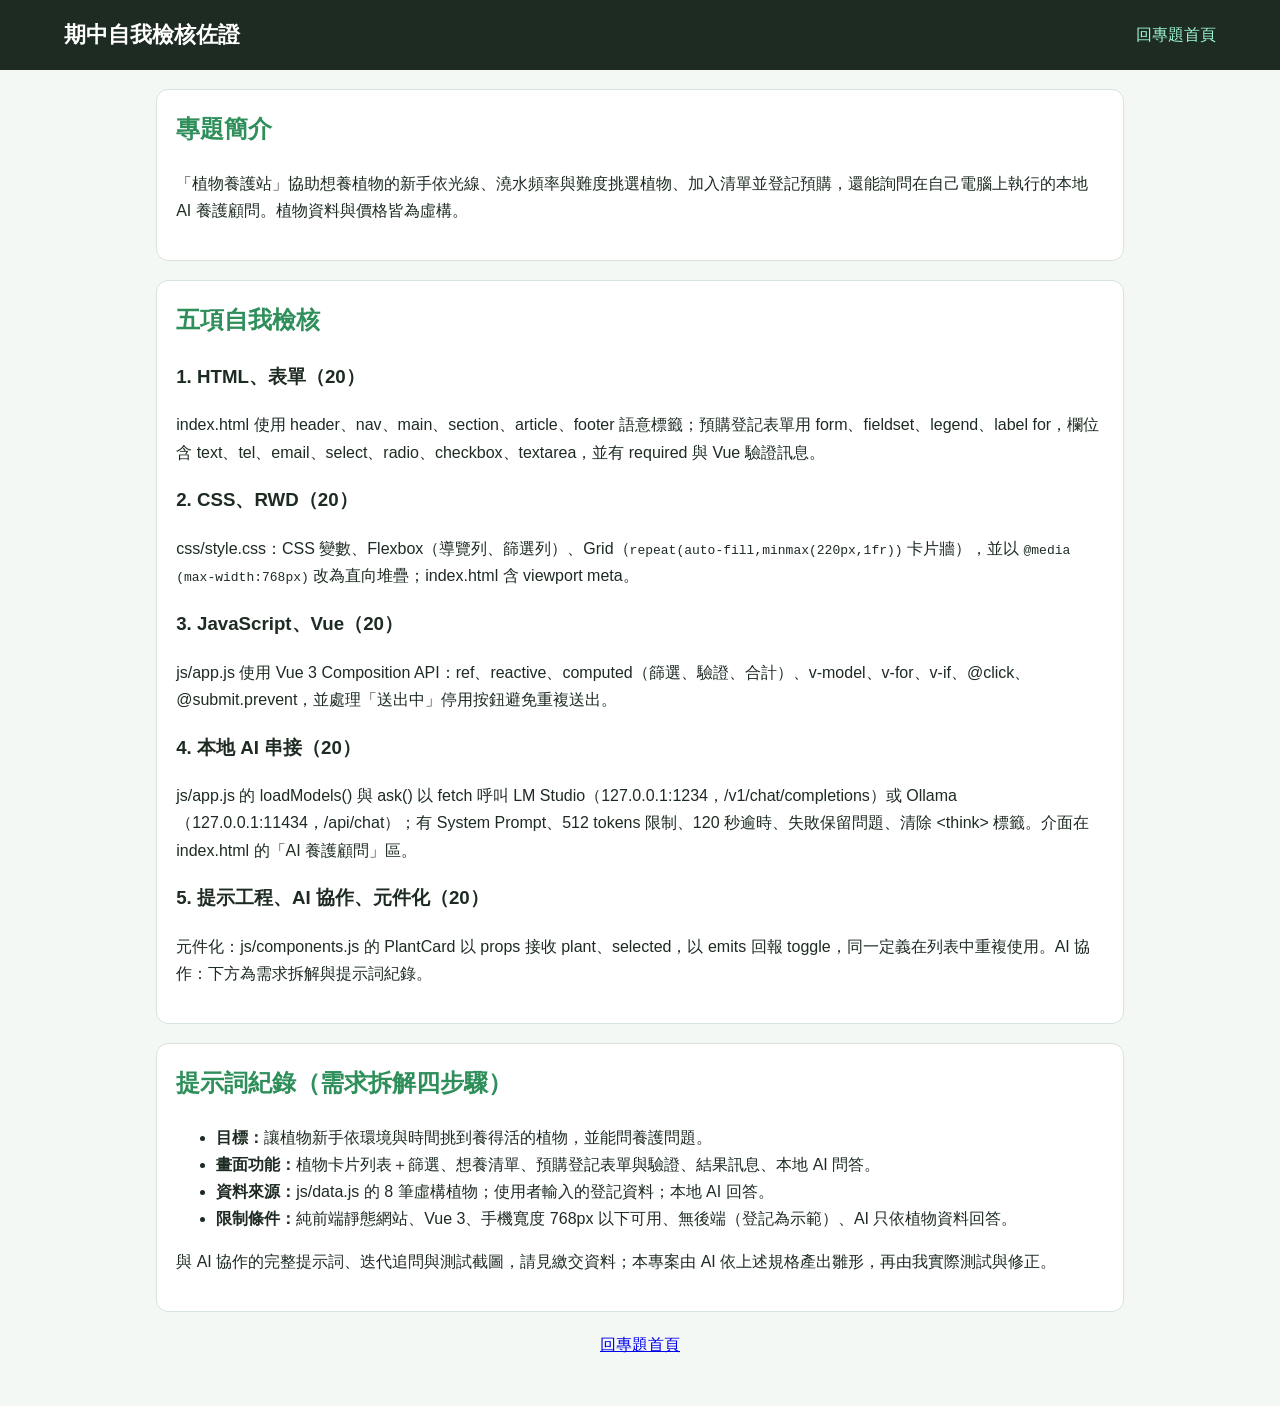
<file: evidence.html>
<!DOCTYPE html>
<html lang="zh-Hant">
<head><meta charset="utf-8"><meta name="viewport" content="width=device-width, initial-scale=1">
<title>期中自我檢核佐證｜植物養護站</title><link rel="stylesheet" href="css/style.css"></head>
<body>
<header class="site-header"><h1>期中自我檢核佐證</h1><nav aria-label="主選單"><a href="index.html">回專題首頁</a></nav></header>
<main>
<section><h2>專題簡介</h2>
<p>「植物養護站」協助想養植物的新手依光線、澆水頻率與難度挑選植物、加入清單並登記預購，還能詢問在自己電腦上執行的本地 AI 養護顧問。植物資料與價格皆為虛構。</p></section>
<section><h2>五項自我檢核</h2>
<h3>1. HTML、表單（20）</h3>
<p>index.html 使用 header、nav、main、section、article、footer 語意標籤；預購登記表單用 form、fieldset、legend、label for，欄位含 text、tel、email、select、radio、checkbox、textarea，並有 required 與 Vue 驗證訊息。</p>
<h3>2. CSS、RWD（20）</h3>
<p>css/style.css：CSS 變數、Flexbox（導覽列、篩選列）、Grid（<code>repeat(auto-fill,minmax(220px,1fr))</code> 卡片牆），並以 <code>@media (max-width:768px)</code> 改為直向堆疊；index.html 含 viewport meta。</p>
<h3>3. JavaScript、Vue（20）</h3>
<p>js/app.js 使用 Vue 3 Composition API：ref、reactive、computed（篩選、驗證、合計）、v-model、v-for、v-if、@click、@submit.prevent，並處理「送出中」停用按鈕避免重複送出。</p>
<h3>4. 本地 AI 串接（20）</h3>
<p>js/app.js 的 loadModels() 與 ask() 以 fetch 呼叫 LM Studio（127.0.0.1:1234，/v1/chat/completions）或 Ollama（127.0.0.1:11434，/api/chat）；有 System Prompt、512 tokens 限制、120 秒逾時、失敗保留問題、清除 &lt;think&gt; 標籤。介面在 index.html 的「AI 養護顧問」區。</p>
<h3>5. 提示工程、AI 協作、元件化（20）</h3>
<p>元件化：js/components.js 的 PlantCard 以 props 接收 plant、selected，以 emits 回報 toggle，同一定義在列表中重複使用。AI 協作：下方為需求拆解與提示詞紀錄。</p></section>
<section><h2>提示詞紀錄（需求拆解四步驟）</h2>
<ul>
<li><strong>目標：</strong>讓植物新手依環境與時間挑到養得活的植物，並能問養護問題。</li>
<li><strong>畫面功能：</strong>植物卡片列表＋篩選、想養清單、預購登記表單與驗證、結果訊息、本地 AI 問答。</li>
<li><strong>資料來源：</strong>js/data.js 的 8 筆虛構植物；使用者輸入的登記資料；本地 AI 回答。</li>
<li><strong>限制條件：</strong>純前端靜態網站、Vue 3、手機寬度 768px 以下可用、無後端（登記為示範）、AI 只依植物資料回答。</li>
</ul>
<p>與 AI 協作的完整提示詞、迭代追問與測試截圖，請見繳交資料；本專案由 AI 依上述規格產出雛形，再由我實際測試與修正。</p></section>
</main>
<footer><p><a href="index.html">回專題首頁</a></p></footer>
</body></html>
</file>
<file: css/style.css>
:root{--bg:#f4f8f4;--ink:#1d2b22;--main:#2f8f5b;--ok:#10b981;--err:#c0392b;--card:#fff;--line:#d9e4dc}
*{box-sizing:border-box}
body{margin:0;font-family:"Noto Sans TC","Microsoft JhengHei",sans-serif;background:var(--bg);color:var(--ink);line-height:1.7}
.site-header{display:flex;justify-content:space-between;align-items:center;flex-wrap:wrap;gap:.5rem;padding:1rem 5%;background:var(--ink);color:#fff}
.site-header h1{margin:0;font-size:1.4rem}
nav{display:flex;gap:1rem}nav a{color:#9ff5d6;text-decoration:none}
main,footer{max-width:1000px;margin:auto;padding:0 1rem}
section{background:var(--card);border:1px solid var(--line);border-radius:12px;padding:1.2rem;margin:1.2rem 0}
h2{margin-top:0;color:var(--main)}
.filters{display:flex;flex-wrap:wrap;gap:1rem;align-items:end}
.grid{display:grid;grid-template-columns:repeat(auto-fill,minmax(220px,1fr));gap:1rem}
.card{border:1px solid var(--line);border-radius:10px;padding:1rem;display:flex;flex-direction:column;gap:.3rem}
.card h3{margin:0}.tag{color:#555;font-size:.9rem;margin:0}
fieldset{border:1px solid var(--line);border-radius:8px;margin-bottom:1rem}
.row{display:grid;grid-template-columns:1fr 2fr;gap:.5rem 1rem;align-items:center;margin-bottom:.6rem}
.row2{display:flex;flex-wrap:wrap;gap:1rem;align-items:end}
.row .err{grid-column:2}
label{font-weight:600}label.inline{font-weight:400;margin-right:1rem}
input,select,textarea{font:inherit;padding:.4rem .6rem;border:1px solid var(--line);border-radius:6px;max-width:100%}
textarea{width:100%}
button{font:inherit;background:var(--main);color:#fff;border:0;border-radius:8px;padding:.5rem 1rem;cursor:pointer}
button:disabled{background:#999;cursor:not-allowed}
.err{color:var(--err);margin:.2rem 0}.hint{color:#555;font-size:.9rem}
.result,.answer{display:block;background:#e9fbf3;border-left:4px solid var(--ok);padding:.8rem 1rem;margin-top:1rem;white-space:pre-wrap}
footer{text-align:center;color:#666;padding-bottom:2rem}
@media (max-width:768px){
  .site-header{flex-direction:column;align-items:flex-start}
  .row{grid-template-columns:1fr}.row .err{grid-column:1}
  .filters,.row2{flex-direction:column;align-items:stretch}
}
</file>
